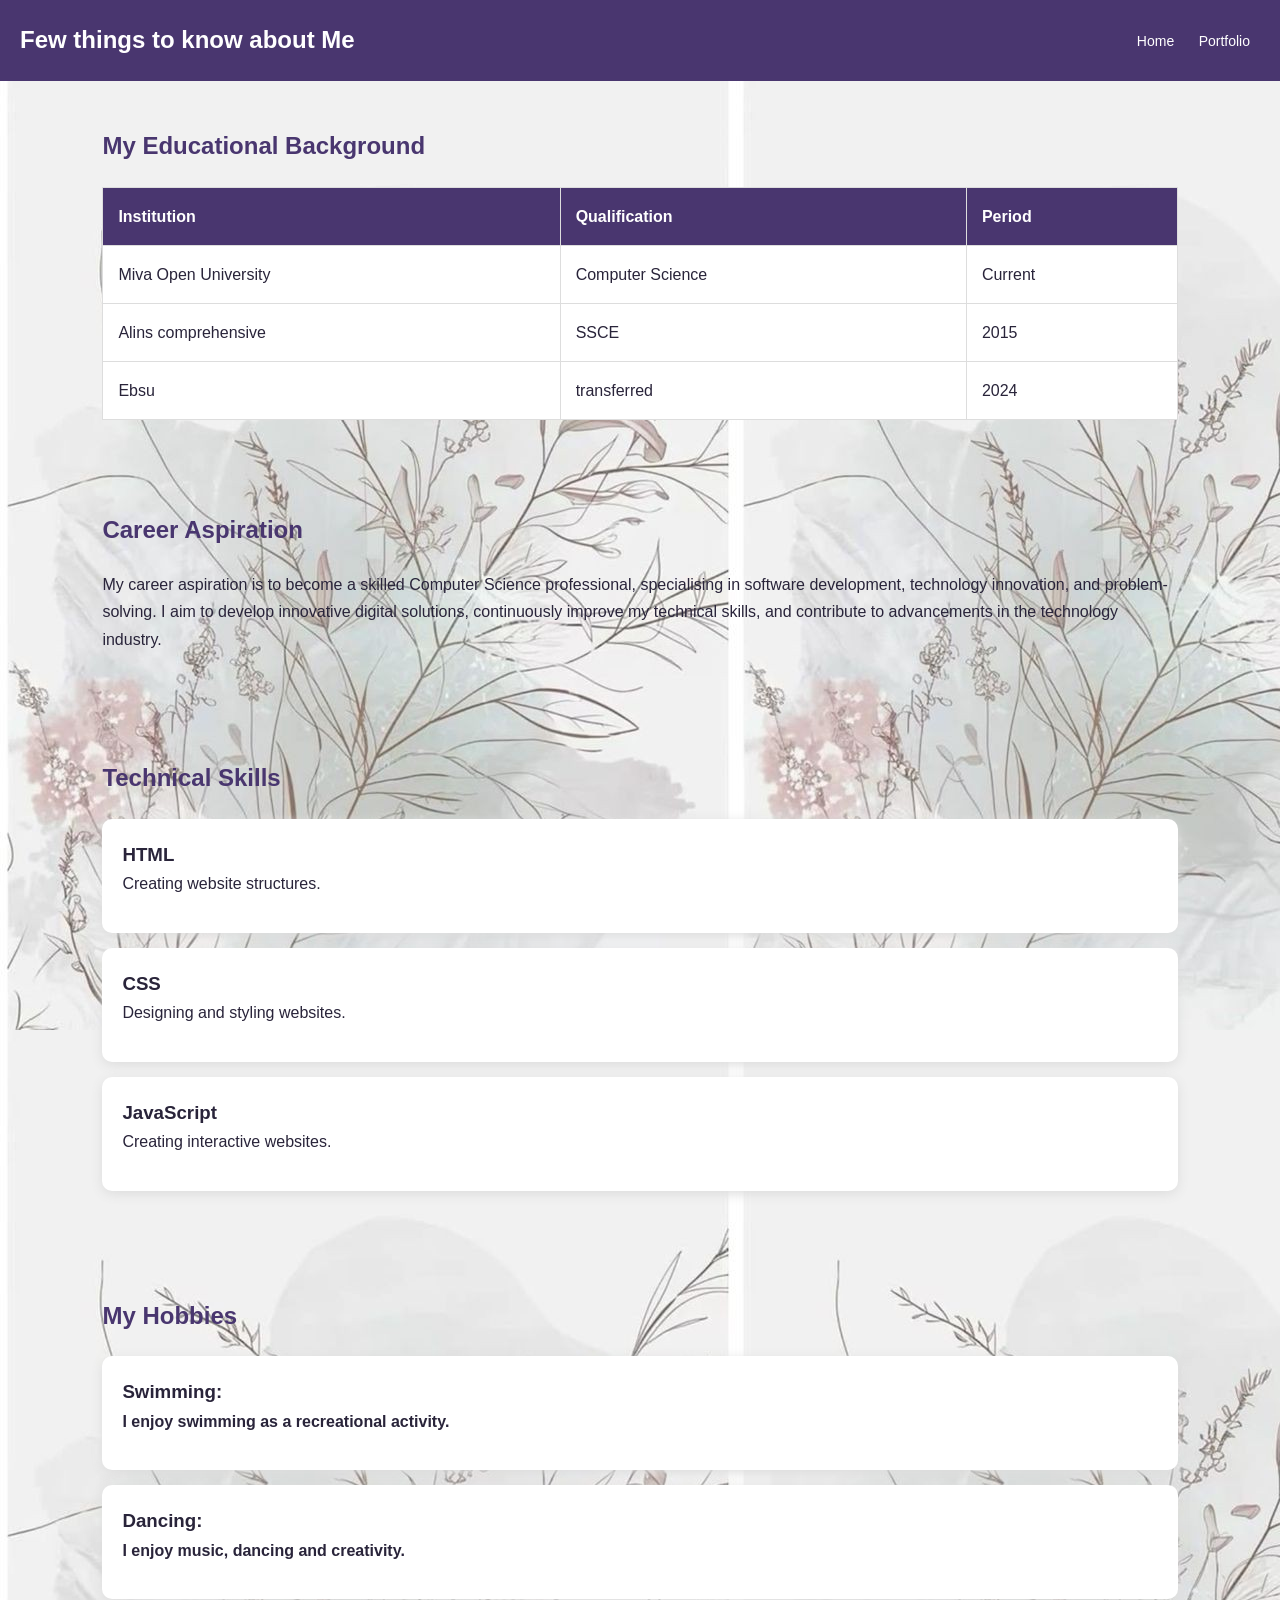
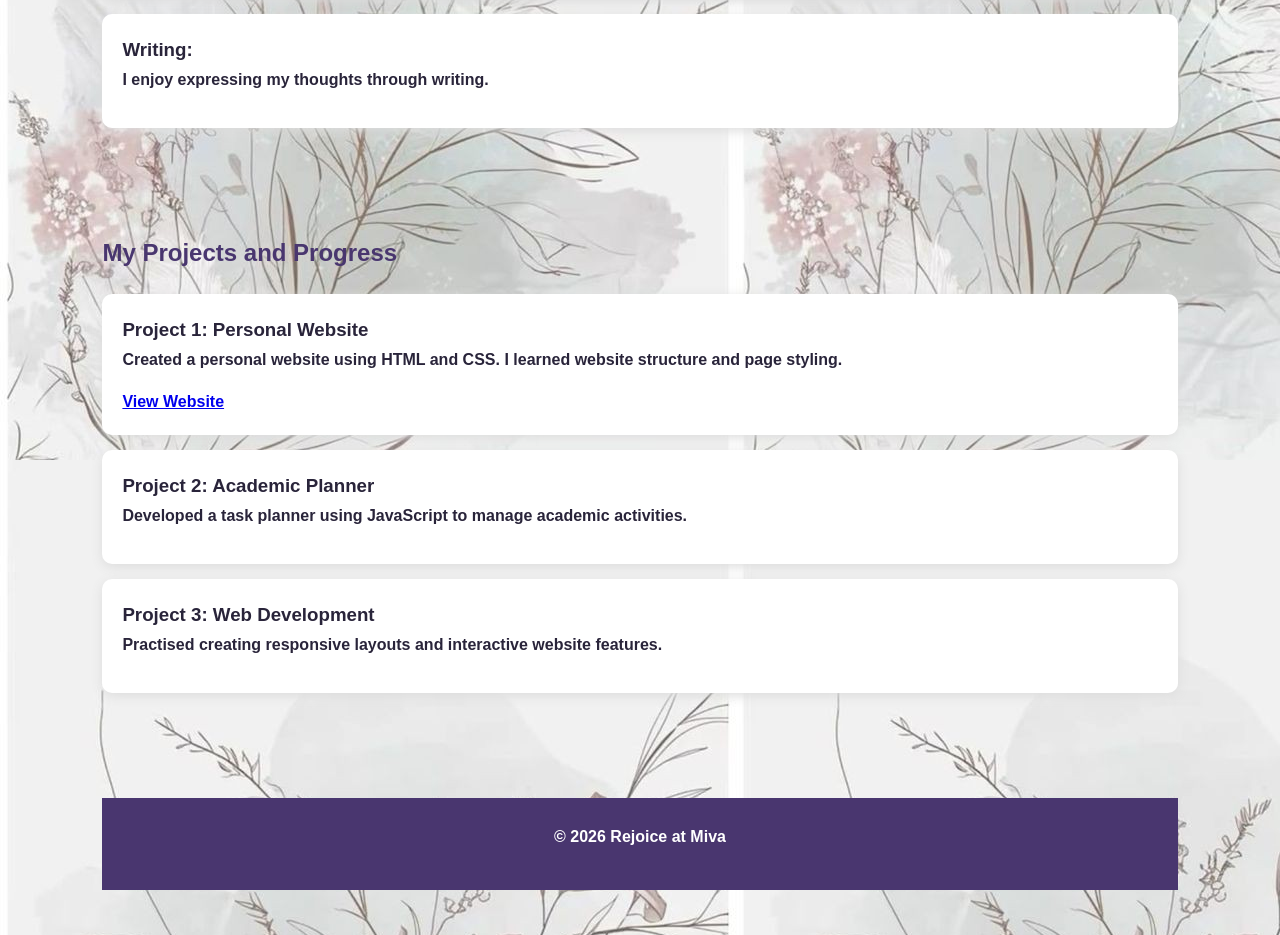
<file: portfolio.html>
<!DOCTYPE html><html lang="en"><head>
<meta charset="UTF-8"><meta name="viewport"
content="width=device-width, initial-scale=1.0">

<title>Assessment - Rejoice</title><link rel="stylesheet" href="style.css"></head><body><header><h2>Few things to know about Me</h2><nav>
<a href="index.html">Home</a>
<a href="portfolio.html">Portfolio</a>

</nav></header><section class="section"><h1>My Educational Background</h1><table><tr>
<th>Institution</th>
<th>Qualification</th>
<th>Period</th>
</tr><tr>
<td>Miva Open University</td>
<td>Computer Science</td>
<td>Current</td>
</tr><tr>
<td>Alins comprehensive</td>
<td>SSCE</td>
<td>2015</td>
<tr></tr>
<td>Ebsu</td>
<td>transferred</td>
<td>2024</td>

</tr></table></section><section class="section"><h2>Career Aspiration</h2><p>
  My career aspiration is to become a skilled Computer Science professional, specialising in software development, technology innovation, and problem-solving. I aim to develop innovative digital solutions, continuously improve my technical skills, and contribute to advancements in the technology industry.
</p></section><section class="section"><h2>Technical Skills</h2><div class="card">
<h3>HTML</h3>
<p>Creating website structures.</p>
</div><div class="card">
<h3>CSS</h3>
<p>Designing and styling websites.</p>
</div><div class="card">
<h3>JavaScript</h3>
<p>Creating interactive websites.</p>
</div></section><section class="section"><h2> <b>My Hobbies<b/></h2><div class="card">
<h3><b>Swimming:</b></h3>
<p>I enjoy swimming as a recreational activity.</p>
</div><div class="card">
<h3><b>Dancing: </b></h3>
<p>I enjoy music, dancing and creativity.</p>
</div><div class="card">
<h3><b>Writing:</b></b></h3>
<p>I enjoy expressing my thoughts through writing.</p>
</div></section><section class="section"><h2>My Projects and Progress</h2><div class="card"><h3>Project 1: Personal Website</h3><p>
Created a personal website using HTML and CSS.
I learned website structure and page styling.
</p><a href="index.html">View Website</a>

</div><div class="card"><h3>Project 2: Academic Planner</h3><p>
Developed a task planner using JavaScript
to manage academic activities.
</p></div><div class="card"><h3>Project 3: Web Development</h3><p>
Practised creating responsive layouts
and interactive website features.
</p></div></section><section class="section"><footer><p>© 2026 Rejoice at Miva</p></footer>

</body>

</html>
</file>
<file: style.css>
* {
  margin: 0;
  padding: 0;
  box-sizing: border-box;
  }

body {

font-family: Arial, sans-serif;
background:url('images.jpg/White.jpg');
color: #29243a;
line-height: 1.7;
}

header {
background: #49366f;
color: white;
padding: 20px;
display: flex;
justify-content: space-between;
align-items: center;
flex-wrap: wrap;
}

nav a {
color: white;
text-decoration: none;
margin: 10px;
font-size: 14px;
}

nav a:hover {
color: #e4caff;
}

.hero {
display: flex;
align-items: center;
justify-content: space-around;
padding: 60px 8%;
gap: 30px;
flex-wrap: wrap;
background: #eee8f8;
}

.hero-text {
max-width: 500px;
}

.hero h1 {
font-size: 35px;
color: #49366f;
}

.hero h2 {
margin: 15px 0;
}

.hero p {
margin-bottom: 20px;
}

.profile img {
width: 250px;
height: 300px;
object-fit: cover;
border-radius: 20px;
border: 5px solid white;
}

.btn {
background: #49366f;
color: white;
padding: 12px 20px;
text-decoration: none;
border-radius: 8px;
display: inline-block;
}

.section {
padding: 45px 8%;
}

.section h1,
.section h2 {
color: #49366f;
margin-bottom: 20px;
}

.section p {
margin-bottom: 15px;
}

.card {
background: white;
padding: 20px;
margin: 15px 0;
border-radius: 10px;
box-shadow: 0 3px 12px #ddd;
}

table {
width: 100%;
border-collapse: collapse;
background: white;
}

th, td {
padding: 15px;
border: 1px solid #ddd;
text-align: left;
}

th {
background: #49366f;
color: white;
}

input, textarea {
width: 100%;
padding: 13px;
margin: 10px 0;
border: 1px solid #ccc;
border-radius: 7px;
}

button {
background: #49366f;
color: white;
padding: 12px 20px;
border: none;
border-radius: 7px;
cursor: pointer;
margin: 8px 0;
}

button:hover, .btn:hover {
background: #8063a8;
transition: 0.3s;
}

li {
padding: 8px;
}

footer {
background: #49366f;
color: white;
text-align: center;
padding: 25px;
}

@media screen and (max-width: 650px) {

header {
    flex-direction: column;
    gap: 15px;
}


nav {
    display: flex;
    flex-wrap: wrap;
    justify-content: center;
}

.hero {
    flex-direction: column;
    text-align: center;
}

.hero h1 {
    font-size: 27px;
}

.profile img {
    width: 220px;
    height: 260px;
}

.section {
    padding: 30px 5%;
}

table {
    font-size: 12px;
}

}
</file>
